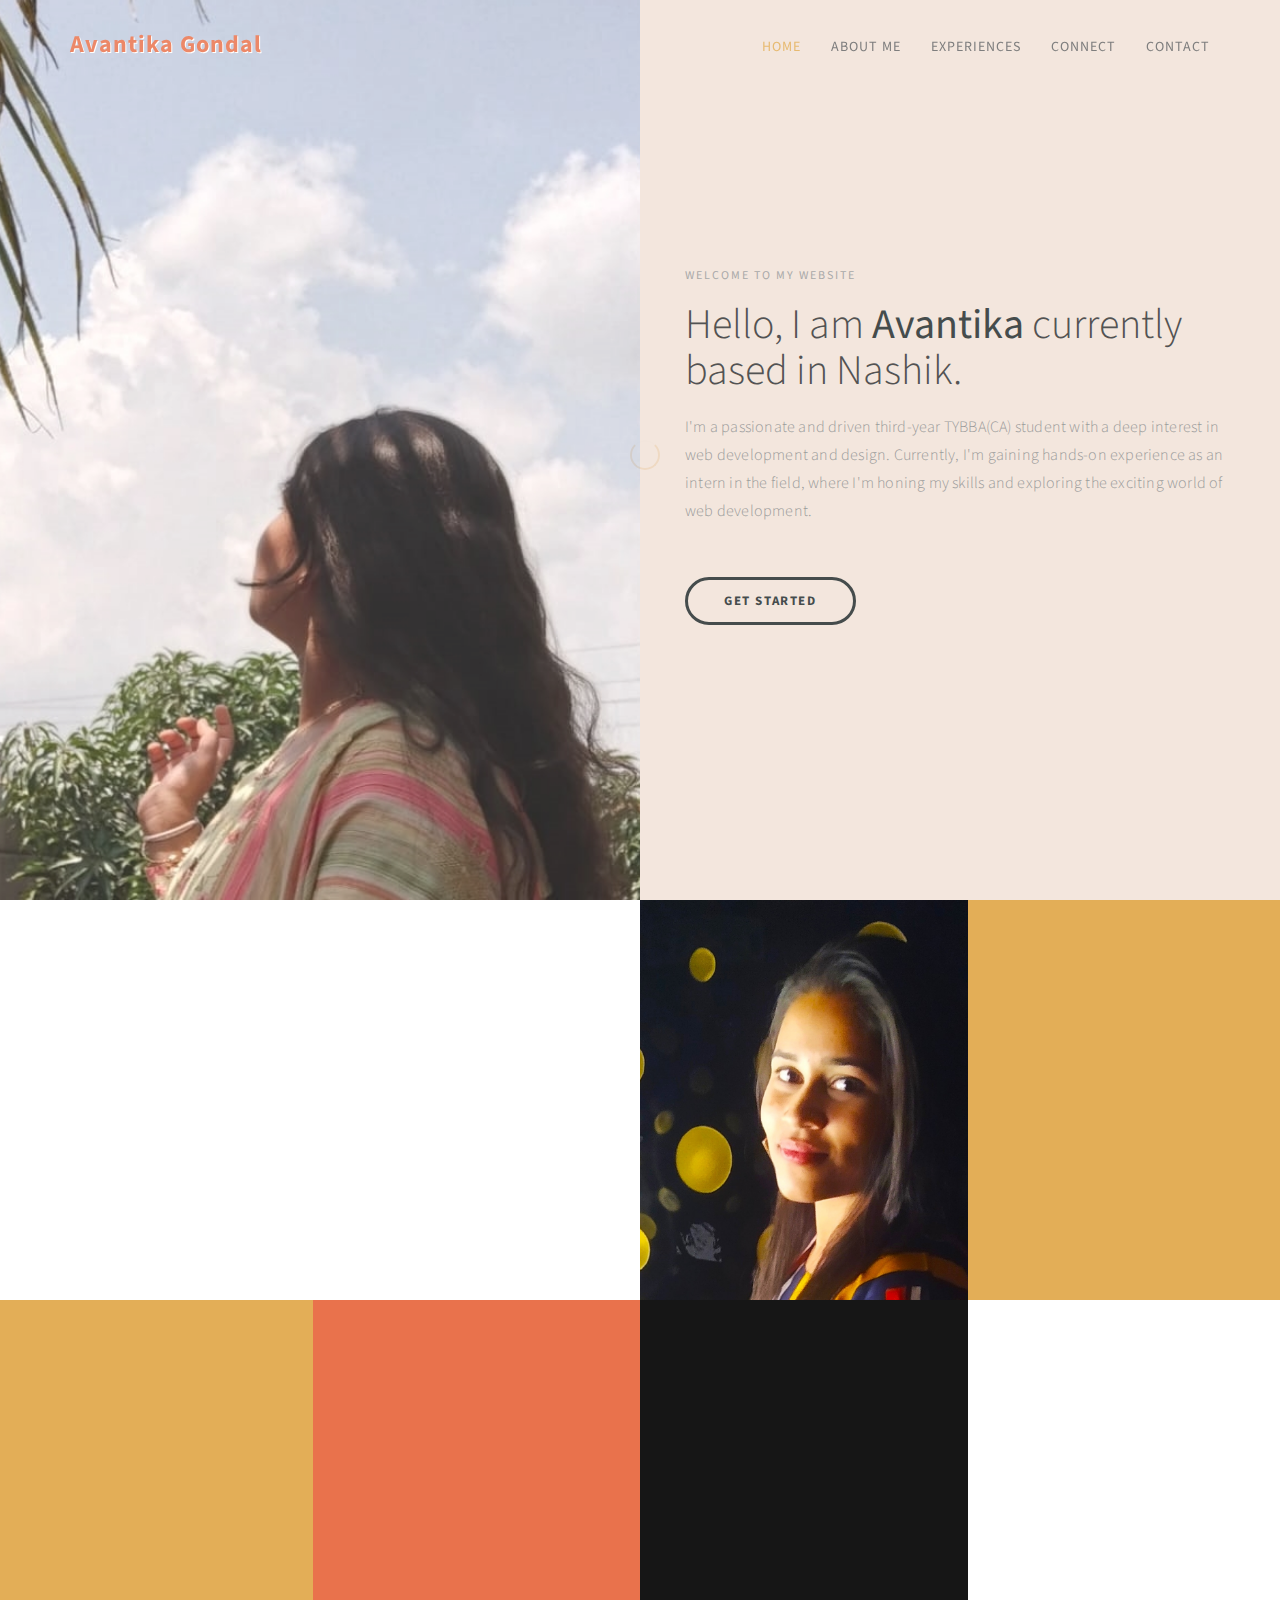
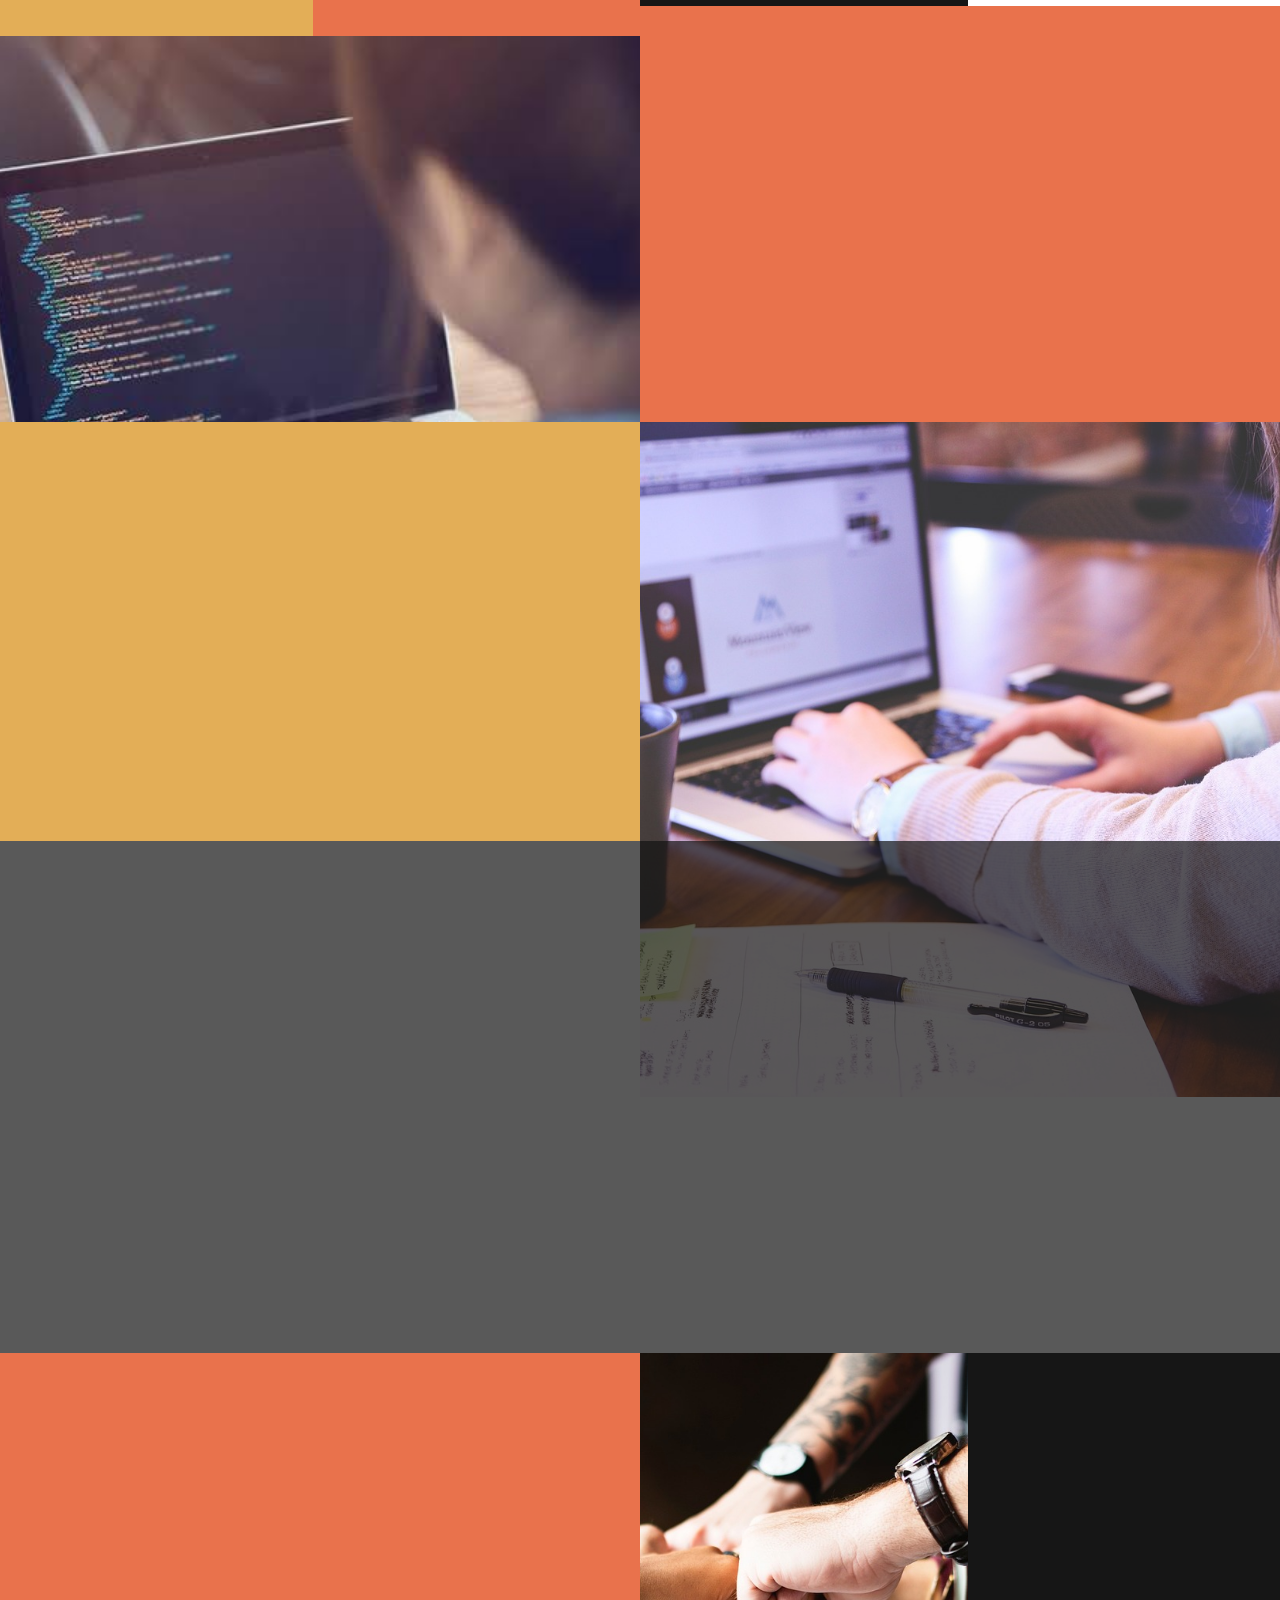
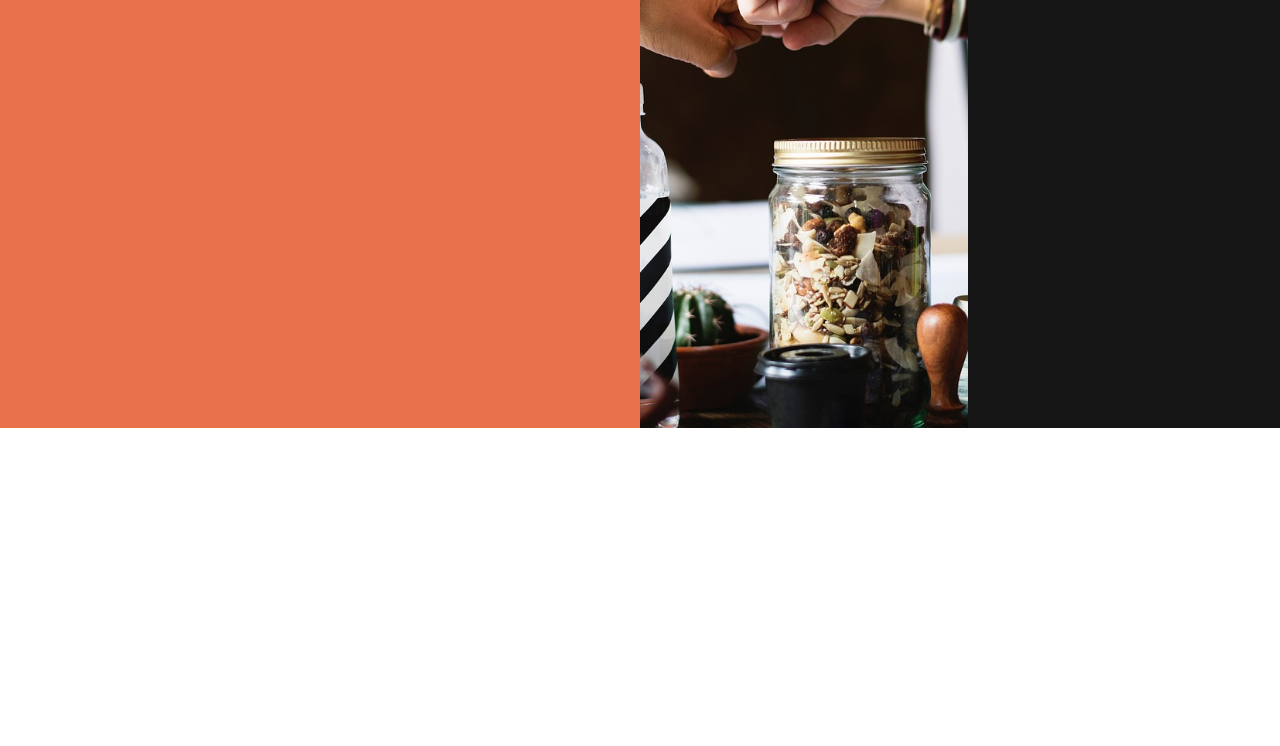
<file: TASK 2.PORTFOLIO WEBSITE/index.html>
<!DOCTYPE html>
<html lang="en">
<head>

<meta charset="UTF-8">
<meta http-equiv="X-UA-Compatible" content="IE=Edge">
<meta name="description" content="">
<meta name="keywords" content="">
<meta name="author" content="templatemo">
<meta name="viewport" content="width=device-width, initial-scale=1, maximum-scale=1">

<title>Avantika's portfolio</title>
<link rel="stylesheet" href="https://cdnjs.cloudflare.com/ajax/libs/font-awesome/6.0.0-beta3/css/all.min.css">
<link rel="stylesheet" href="css/bootstrap.min.css">
<link rel="stylesheet" href="css/animate.css">
<link rel="stylesheet" href="css/font-awesome.min.css">
<link rel="stylesheet" href="css/templatemo-style.css">

<link href="https://fonts.googleapis.com/css?family=Source+Sans+Pro:300,400,700" rel="stylesheet">

</head>
<body data-spy="scroll" data-target=".navbar-collapse" data-offset="50">


<!-- PRE LOADER -->

<div class="preloader">
     <div class="spinner">
          <span class="spinner-rotate"></span>
     </div>
</div>


<!-- Navigation Section -->

<div class="navbar navbar-fixed-top custom-navbar" role="navigation">
     <div class="container">

          <!-- navbar header -->
          <div class="navbar-header">
               <button class="navbar-toggle" data-toggle="collapse" data-target=".navbar-collapse">
                    <span class="icon icon-bar"></span>
                    <span class="icon icon-bar"></span>
                    <span class="icon icon-bar"></span>
               </button>
               <a href="#" class="navbar-brand">Avantika Gondal</a>
          </div>

          <div class="collapse navbar-collapse">
               <ul class="nav navbar-nav navbar-right">
                    <li><a href="#home" class="smoothScroll">Home</a></li>
                    <li><a href="#about" class="smoothScroll">About Me</a></li>
                    <li><a href="#experience" class="smoothScroll">Experiences</a></li>
                    <li><a href="#quotes" class="smoothScroll">Connect <menu></menu></a></li>
                    <li><a href="#contact" class="smoothScroll">Contact</a></li>
               </ul>
          </div>

     </div>
</div>


<!-- Home Section -->

<section id="home" class="parallax-section">
     <div class="container">
          <div class="row">

               <div class="col-md-6 col-sm-6">
                    <div class="home1-img"></div>
               </div>

               <div class="col-md-6 col-sm-6">
                    <div class="home-thumb">
                         <div class="section-title">
                              <h4 class="wow fadeInUp" data-wow-delay="0.3s">welcome to my website</h4>
                              <h1 class="wow fadeInUp" data-wow-delay="0.6s">Hello, I am <strong>Avantika</strong> currently based in Nashik.</h1>
                              <p class="wow fadeInUp" data-wow-delay="0.9s"> I'm a passionate and driven third-year TYBBA(CA) student with a deep interest in web development and design. Currently, I'm gaining hands-on experience as an intern in the field, where I'm honing my skills and exploring the exciting world of web development.
                              </p>
                              
                              <a href="#about" class="wow fadeInUp smoothScroll section-btn btn btn-success" data-wow-delay="1.4s">Get Started</a>
                              
                         </div>
                    </div>
               </div>


          </div>
     </div>
</section>


<!-- About Section -->

<section id="about" class="parallax-section">
     <div class="container">
          <div class="row">

               <div class="col-md-6 col-sm-12">
                    <div class="about-thumb">
                         <div class="wow fadeInUp section-title" data-wow-delay="0.4s">
                              <h1>I'm looking for...</h1>
                              <p class="color-yellow">Aspiring developer eager to learn and contribute to the world of coding</p>
                         </div>
                         <div class="wow fadeInUp" data-wow-delay="0.8s">
                              <p>As I look ahead to the future, my goal is to find a job that not only enhances my knowledge but also provides opportunities to showcase my skills and creativity. </p>
                              <p>I'm eager to contribute my best practices and innovative ideas to a dynamic team,& make a meaningful impact and help create exceptional web experiences.</p>
                         </div>
                    </div>
               </div>

               <div class="col-md-3 col-sm-6">
                    <div class="background-image about1-img"></div>
               </div>

               <div class="bg-yellow col-md-3 col-sm-6">
                    <div class="skill-thumb">
                         <div class="wow fadeInUp section-title color-white" data-wow-delay="1.2s">
                              <h1>My Skills</h1>
                              <p class="color-white">Photoshop.HTML CSS JS PHP JAVA PYTHON MYSQL PHPMYADMIN.Web Design</p>
                         </div>

                         <div class=" wow fadeInUp skills-thumb" data-wow-delay="1.6s">
                         <strong>Frontend Designning </strong>
                              <span class="color-white pull-right">90%</span>
                                   <div class="progress">
                                        <div class="progress-bar progress-bar-primary" role="progressbar" aria-valuenow="90" aria-valuemin="0" aria-valuemax="100" style="width: 90%;"></div>
                                   </div>

                         <strong>Backend processing</strong>
                              <span class="color-white pull-right">70%</span>
                                   <div class="progress">
                                        <div class="progress-bar progress-bar-primary" role="progressbar" aria-valuenow="70" aria-valuemin="0" aria-valuemax="100" style="width: 70%;"></div>
                                   </div>

                         <strong>HTML5 & CSS3</strong>
                              <span class="color-white pull-right">80%</span>
                                   <div class="progress">
                                        <div class="progress-bar progress-bar-primary" role="progressbar" aria-valuenow="80" aria-valuemin="0" aria-valuemax="100" style="width: 80%;"></div>
                                   </div>
                         </div>

                    </div>
               </div>

          </div>
     </div>
</section>


<!-- Service Section -->

<section id="service" class="parallax-section">
     <div class="container">
          <div class="row">

               <div class="bg-yellow col-md-3 col-sm-6">
                    <div class="wow fadeInUp color-white service-thumb" data-wow-delay="0.8s">
                         <i class="fa fa-desktop"></i>
                              <h3>Interface Design</h3>
                              <p class="color-white">Crafting user-friendly and visually engaging digital experiences.</p>
                    </div>
               </div>

               <div class="col-md-3 col-sm-6">
                    <div class="wow fadeInUp color-white service-thumb" data-wow-delay="1.2s">
                         <i class="fa fa-paper-plane"></i>
                              <h3>Media Strategy</h3>
                              <p class="color-white">Crafting effective content approaches for engagement.</p>
                    </div>
               </div>

               <div class="bg-dark col-md-3 col-sm-6">
                    <div class="wow fadeInUp color-white service-thumb" data-wow-delay="1.6s">
                         <i class="fa fa-table"></i>
                              <h3>SEO</h3>
                              <p class="color-white">Optimize websites Enhancing online visibility and traffic.</p>
                    </div>
               </div>

               <div class="bg-white col-md-3 col-sm-6">
                    <div class="wow fadeInUp service-thumb" data-wow-delay="1.8s">
                         <i class="fa fa-html5"></i>
                              <h3>Coding</h3>
                              <p>Crafting computer instructions through programming.</p>
                    </div>
               </div>

          </div>
     </div>
</section>


<!-- Experience Section -->

<section id="experience" class="parallax-section">
     <div class="container">
          <div class="row">

               <div class="col-md-6 col-sm-6">
                    <div class="background-image experience-img"></div>
               </div>

               <div class="col-md-6 col-sm-6">
                    <div class="color-white experience-thumb">
                         <div class="wow fadeInUp section-title" data-wow-delay="0.8s">
                              <h1>My work & Experiences</h1>
                              <p class="color-white">Previous projects and my tasks</p>
                         </div>

                         <div class="wow fadeInUp color-white media" data-wow-delay="1.2s">
                              <div class="media-object media-left">
                                   <i class="fa fa-laptop"></i>
                              </div>
                              <div class="media-body">
                                   <h3 class="media-heading">Web Developer intern  <small>2023 Aug - 2023 Sep</small></h3>
                                   <p class="color-white">I'm gaining hands-on experience as an intern in the field.</p>
                              </div>
                         </div>

                         <div class="wow fadeInUp color-white media" data-wow-delay="1.6s">
                              <div class="media-object media-left">
                                   <i class="fa fa-laptop"></i>
                              </div>
                              <div class="media-body">
                                   <h3 class="media-heading">College level projects <small>2021 Oct - 2023 Jan</small></h3>
                                   <p class="color-white"> demonstrating experience and problem-solving.</p>
                              </div>
                         </div>

                    </div>
               </div>

          </div>
     </div>
</section>


<!-- Education Section -->

<section id="education" class="parallax-section">
     <div class="container">
          <div class="row">

               <div class="col-md-6 col-sm-6">
                    <div class="color-white education-thumb">
                         <div class="wow fadeInUp section-title" data-wow-delay="0.8s">
                              <h1>My Education</h1>
                              <p class="color-white">The cources and education i have taken</p>
                         </div>

                         <div class="wow fadeInUp color-white media" data-wow-delay="1.2s">
                              <div class="media-object media-left">
                                   <i class="fa fa-laptop"></i>
                              </div>
                              <div class="media-body">
                                   <h3 class="media-heading">Higher secondary education <small>2018 - 2020May</small></h3>
                                   <p class="color-white">Gokhle Education Society | Commerce Stream</p>
                              </div>
                         </div>

                         <div class="wow fadeInUp color-white media" data-wow-delay="1.6s">
                              <div class="media-object media-left">
                                   <i class="fa fa-laptop"></i>
                              </div>
                              <div class="media-body">
                                   <h3 class="media-heading">Bachelor in Business Administration & Computer Application <small>2021 May - 2024 Dec</small></h3>
                                   <p class="color-white"> ACBCS Nashik | UG course of IT & Business</p>
                              </div>
                         </div>

                    </div>
               </div>

               <div class="col-md-6 col-sm-6">
                    <div class="background-image education-img"></div>
               </div>

          </div>
     </div>
</section>


<!-- connect me Section -->

<section id="quotes" class="parallax-section">
     <div class="overlay"></div>
     <div class="container">
          <div class="row">

               <div class="col-md-offset-1 col-md-10 col-sm-12">
                    <i class="wow fadeInUp fa fa-star" data-wow-delay="0.6s"></i>
                    <h2 class="wow fadeInUp" data-wow-delay="0.8s">Connect with Me..!!</h2>
                    <p class="wow fadeInUp" data-wow-delay="1s"><a href="https://instagram.com/avantiiiiiiikaa_?igshid=MzMyNGUyNmU2YQ==" target="_blank" rel="noopener noreferrer">
                         <i class="fab fa-instagram"></i> || Instagram Account
                       </a>
                       <br>
                       <a href="https://www.linkedin.com/in/avantika-gondal-ab6075222" target="_blank" rel="noopener noreferrer">
                         <i class="fab fa-linkedin"></i>  || LinkedIn Account
                       </a>
                       <br>
                       <a href="https://mail.google.com/mail/u/0/?tab=rm&ogbl#inbox">
                         <i class="fas fa-envelope"></i> || Email
                       </a>
                       <br>
                       <a href="https://github.com/Avantikagondal/OIBGRIP" target="_blank" rel="noopener noreferrer">
                         <i class="fab fa-github"></i> || GitHub
                       </a>
                       </p>
               </div>

          </div>
     </div>
</section>


<!-- Contact Section -->

<section id="contact" class="parallax-section">
     <div class="container">
          <div class="row">

               <div class="col-md-6 col-sm-12">
                    <div class="contact-form">
                         <div class="wow fadeInUp section-title" data-wow-delay="0.2s">
                              <h1 class="color-white">Say hello..</h1>
                              <p class="color-white">Let's chat! Ping me!</p>
                         </div>

                         <div id="contact-form">
                              <form action="#template-mo" method="post">
                                   <div class="wow fadeInUp" data-wow-delay="1s">
                                        <input name="fullname" type="text" class="form-control" id="fullname" placeholder="Your Name">
                                   </div>
                                   <div class="wow fadeInUp" data-wow-delay="1.2s">
                                        <input name="email" type="email" class="form-control" id="email" placeholder="Your Email">
                                   </div>
                                   <div class="wow fadeInUp" data-wow-delay="1.4s">
                                        <textarea name="message" rows="5" class="form-control" id="message" placeholder="Write your message..."></textarea>
                                   </div>
                                   <div class="wow fadeInUp col-md-6 col-sm-8" data-wow-delay="1.6s">
                                        <input name="submit" type="submit" class="form-control" id="submit" value="Send">
                                   </div>
                              </form>
                         </div>

                    </div>
               </div>

               <div class="col-md-3 col-sm-6">
                    <div class="background-image contact-img"></div>
               </div>

               <div class="bg-dark col-md-3 col-sm-6">
                    <div class="contact-thumb">
                         <div class="wow fadeInUp contact-info" data-wow-delay="0.6s">
                              <h3 class="color-white">Reach out anytime; I'm here</h3>
                              <p>Nashik Road ,Nashik.</p>
                         </div>

                         <div class="wow fadeInUp contact-info" data-wow-delay="0.8s">
                              <h3 class="color-white">Contact.</h3>
                              <p><i class="fa fa-envelope-o"></i> <a href="https://mail.google.com/mail/u/0/?tab=rm&ogbl#inbox">avantikagondal@gmail.com</a></p>
                              
                         </div>

                    </div>
               </div>

          </div>
     </div>
</section>


<!-- Footer Section -->

<footer>
	<div class="container">
		<div class="row">

               <div class="col-md-12 col-sm-12">
                    <div class="wow fadeInUp footer-copyright" data-wow-delay="0.2s">
                         <p>AVANTIKA GONDAL'S PORTFOLIO
                    
                    | Made by:<a href="https://github.com/Avantikagondal/OIBGRIP" target="_parent">GITHUB_AvantikaGondal</a></p>
                    </div>
				
                         
                    </ul>
               </div>
			
		</div>
	</div>
</footer>

<!-- SCRIPTS -->

<script src="js/jquery.js"></script>
<script src="js/bootstrap.min.js"></script>
<script src="js/jquery.parallax.js"></script>
<script src="js/smoothscroll.js"></script>
<script src="js/wow.min.js"></script>
<script src="js/custom.js"></script>

</body>
</html>
</file>
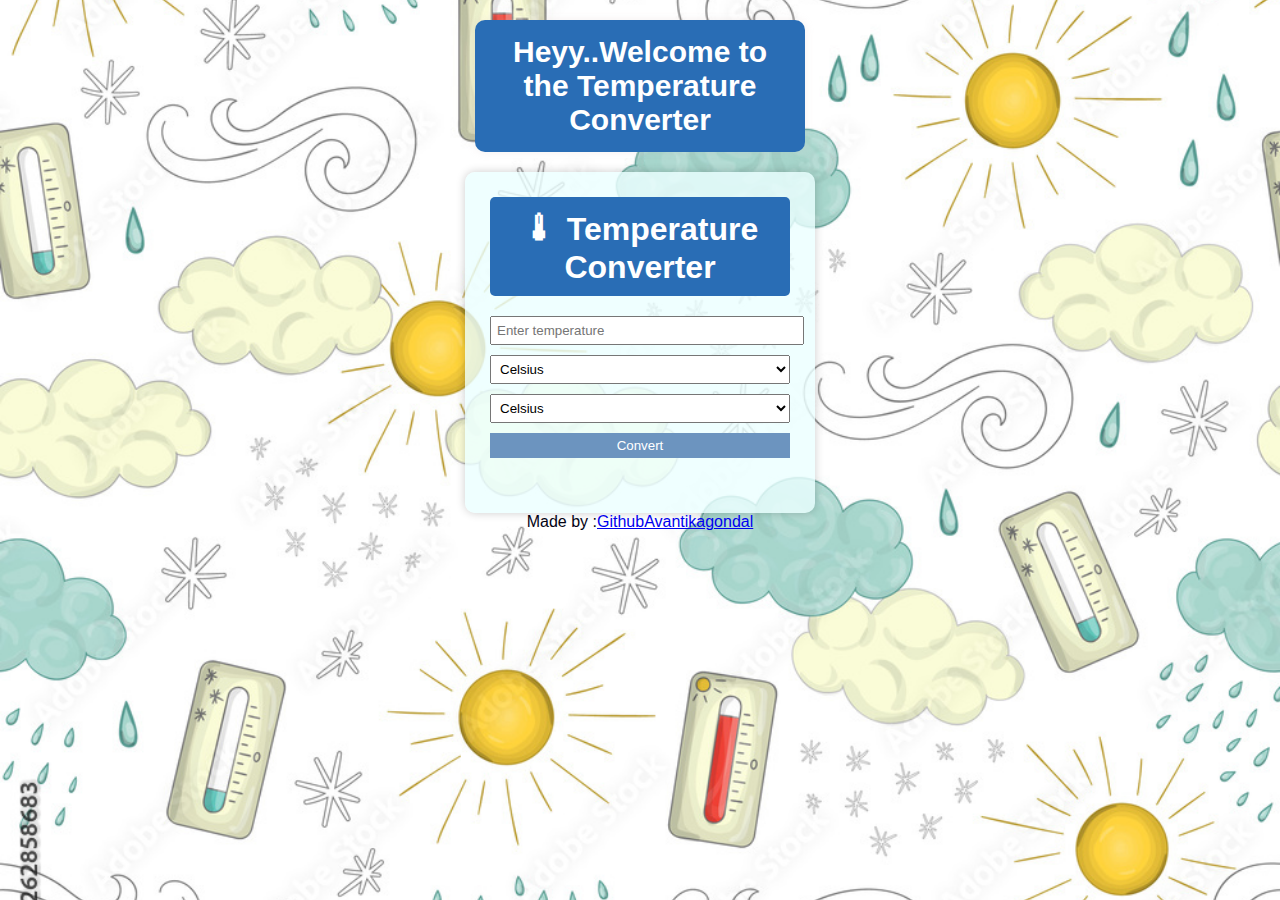
<file: TASK 3.TEMPERATURE CONVERTER/html.html>
<!DOCTYPE html>
<html lang="en">
<head>
    <meta charset="UTF-8">
    <meta name="viewport" content="width=device-width, initial-scale=1.0">
    <title>Temperature Converter</title>
    <style>
        body {
            font-family: Arial, sans-serif;
            background: url('background.jpeg') no-repeat center center fixed;
            background-size: cover;
            text-align: center;
            animation: fadeIn 1s ease;
        }

        @keyframes fadeIn {
            from { opacity: 0; }
            to { opacity: 1; }
        }

        #welcome-message {
            margin: 20px auto;
            background-color: #296db5;
            color: #fff;
            padding: 15px;
            border-radius: 10px;
            box-shadow: 0 0 10px rgba(200, 180, 180, 0.2);
            width: 300px;
            font-size: 30px;
            animation: fadeIn 1s ;
        }

        @keyframes popup {
            0%, 100% { transform: translateY(0); }
            50% { transform: translateY(-10px); }
        }

        #container {
            animation: fadeIn 5s ;
            background-color: rgba(235, 255, 255, 0.8);
            padding: 25px;
            border-radius: 10px;
            box-shadow: 0 0 10px rgba(0, 0, 0, 0.2);
            width: 300px;
            margin: 0 auto;
        }

        select, input, button {
            margin-bottom: 10px;
            padding: 5px;
            width: 100%;
        }

        button {
            animation:fadeIn 10s ;
            background-color: #6c94bf;
            color: #fff;
            border: none;
            cursor: pointer;
        }

        #result {
            font-size: 24px;
            margin-top: 20px;
        }

        h1 {
            background-color: #296db5;
            color: #fff;
            padding: 10px;
            border-radius: 5px;
            margin: 0 0 20px;
        }

        #thermometer-icon {
            font-size: 36px;
        }

        #footer {
            
            position: center;
            bottom: 17px;
            left: 10px;
            color: #030314;
        }
        
    </style>
</head>
<body>
    <div id="welcome-message">
        <b>Heyy..Welcome to the Temperature Converter</b>
    </div>
    <div id="container">
        <h1><span id="thermometer-icon">&#127777;</span> Temperature Converter</h1>
        <input type="number" id="temperature" placeholder="Enter temperature" required>
        <select id="fromUnit">
            <option value="celsius">Celsius</option>
            <option value="fahrenheit">Fahrenheit</option>
            <option value="kelvin">Kelvin</option>
        </select>
        <select id="toUnit">
            <option value="celsius">Celsius</option>
            <option value="fahrenheit">Fahrenheit</option>
            <option value="kelvin">Kelvin</option>
        </select>
        <button onclick="convertTemperature()">Convert</button>
        <div id="result"></div>
    </div>

    <div id="footer">
        Made by :<a href="https://github.com/Avantikagondal/OIBGRIP" target="_blank">GithubAvantikagondal</a>
        
    </div>

    <script>
        function convertTemperature() {
            const temperature = parseFloat(document.getElementById("temperature").value);
            const fromUnit = document.getElementById("fromUnit").value;
            const toUnit = document.getElementById("toUnit").value;

            let result;
            if (fromUnit === toUnit) {
                result = temperature;
            } else if (fromUnit === "celsius" && toUnit === "fahrenheit") {
                result = (temperature * 9/5) + 32;
            } else if (fromUnit === "celsius" && toUnit === "kelvin") {
                result = temperature + 273.15;
            } else if (fromUnit === "fahrenheit" && toUnit === "celsius") {
                result = (temperature - 32) * 5/9;
            } else if (fromUnit === "fahrenheit" && toUnit === "kelvin") {
                result = (temperature - 32) * 5/9 + 273.15;
            } else if (fromUnit === "kelvin" && toUnit === "celsius") {
                result = temperature - 273.15;
            } else if (fromUnit === "kelvin" && toUnit === "fahrenheit") {
                result = (temperature - 273.15) * 9/5 + 32;
            }

            document.getElementById("result").textContent = `Converted Temperature: ${result.toFixed(2)} ${toUnit}`;
        }
    </script>
</body>
</html>
</file>
<file: TASK 2.PORTFOLIO WEBSITE/css/templatemo-style.css>
body {
	background: #ffffff;
    font-family: 'Source Sans Pro', sans-serif;
    font-style: normal;
	font-weight: 300;
    overflow-x: hidden;
}

html,body {
  width: 100%;
  height: 100%;
}


/*---------------------------------------
    Typorgraphy              
-----------------------------------------*/

h1,h2,h3,h4,h5,h6 {
  font-style: normal;
  font-weight: 300;
}

h1,h2,h3 {
  font-weight: 300;
}

h1 {
  font-size: 42px;
  padding-bottom: 14px;
  margin-bottom: 0px;
}

h2 {
  font-size: 42px;
  line-height: 52px;
  margin-top: 0px;
}

h3 {
  font-size: 26px;
  line-height: 32px;
  padding-bottom: 6px;
}

h4 {
  color: #999;
  font-size: 12px;
  font-weight: normal;
  letter-spacing: 2px;
  text-transform: uppercase;
  padding-top: 6px;
}

h5 {
  color: #666666;
}

strong {
  color: #232B2B;
  font-weight: normal;
}

p {
    color: #888;
    font-size: 16px;
    font-weight: 300;
    line-height: 28px;
    letter-spacing: 0.2px;
}

.section-btn {
  background-color: transparent;
  border: 3px solid #232B2B;
  border-radius: 100px;
  color: #232B2B;
  font-size: 13px;
  font-weight: bold;
  letter-spacing: 1.6px;
  padding: 12px 36px;
  margin-top: 42px;
  transition: all 0.4s ease-in-out;
  text-transform: uppercase;
}

.section-btn:hover {
  background: #E3AE57;
  border-color: transparent;
  color: #ffffff;
}

.btn-success:focus {
  background-color: #000;
  border-color: transparent;
}

.parallax-section {
  background-attachment: fixed !important;
  background-size: cover !important;
}

.section-title {
  position: relative;
  padding-bottom: 22px;
}

#about,
#service,
#experience,
#education,
#contact {
  position: relative;
}

#home .container,
#about .container, 
#experience .container,
#service .container,
#education .container,
#contact .container {
  width: 100%;
  padding: 0;
  margin: 0;
}

#experience .experience-thumb,
#education .education-thumb  {
  padding: 22px 42px 42px 42px;
}

#service,
#quotes,
footer {
  text-align: center;
}

#experience,
#education {
  background: #E9724C;
}

.background-image {
    background-position: 50% 50% !important;
    background-size: cover !important;
    width: 100%;
    height: 100%;
    min-height: 75vh;
    position: absolute;
    top: 0;
    right: 0;
    bottom: 0;
    left: 0;
}

.color-white {
  color: #ffffff;
}

.color-yellow {
  color: #E3AE57;
}

.bg-yellow {
  background: #E3AE57;
}

.bg-white {
  background: #ffffff;
}

.bg-dark {
  background: #161616;
}



/*---------------------------------------
    General               
-----------------------------------------*/

html{
  -webkit-font-smoothing: antialiased;
}

a {
  color: #E3AE57;
  -webkit-transition: 0.5s;
  -o-transition: 0.5s;
  transition: 0.5s;
  text-decoration: none !important;
}
a:hover, a:active, a:focus {
  color: #E3AE57;
  outline: none;
}

* {
  -webkit-box-sizing: border-box;
  -moz-box-sizing: border-box;
  box-sizing: border-box;
}

*:before,
*:after {
  -webkit-box-sizing: border-box;
  -moz-box-sizing: border-box;
  box-sizing: border-box;
}



/*---------------------------------------
    Preloader section              
-----------------------------------------*/

.preloader {
  position: fixed;
  top: 0;
  left: 0;
  width: 100%;
  height: 100%;
  z-index: 99999;
  display: flex;
  flex-flow: row nowrap;
  justify-content: center;
  align-items: center;
  background: none repeat scroll 0 0 #ffffff;
}

.spinner {
  border: 1px solid transparent;
  border-radius: 5px;
  position: relative;
}

.spinner:before {
  content: '';
  box-sizing: border-box;
  position: absolute;
  top: 50%;
  left: 50%;
  width: 30px;
  height: 30px;
  margin-top: -10px;
  margin-left: -10px;
  border-radius: 50%;
  border: 2px solid #E3AE57;
  border-top-color: #f9f9f9;
  animation: spinner .6s linear infinite;
}

@-webkit-@keyframes spinner {
  to {transform: rotate(360deg);}
}

@keyframes spinner {
  to {transform: rotate(360deg);}
}



/*---------------------------------------
    Navigation section              
-----------------------------------------*/

.custom-navbar {
    margin-bottom: 0;
    background-color: #ffffff;
}

.custom-navbar .navbar-brand {
    color: #E9724C;
	text-shadow: 1px 1px #fff;
    font-weight: bold;
    font-size: 24px;
    line-height: 35px;
    letter-spacing: 1px;
}

.custom-navbar .nav li a {
    color: #666;
    font-size: 14px;
    font-weight: 400;
    letter-spacing: 1px;
    text-transform: uppercase;
    line-height: 40px;
    transition: all 0.4s ease-in-out;
}

.custom-navbar .nav li a:hover {
    background: transparent;
    color: #E3AE57;
}

.custom-navbar .navbar-nav > li > a:hover,
.custom-navbar .navbar-nav > li > a:focus {
  background-color: transparent;
}

.custom-navbar .nav li.active > a {
    background-color: transparent;
    color: #E3AE57;
}

.custom-navbar .navbar-toggle {
    border: none;
    padding-top: 10px;
}

.custom-navbar .navbar-toggle {
    background-color: transparent;
}

.custom-navbar .navbar-toggle .icon-bar {
    background: #E3AE57;
    border-color: transparent;
}

@media(min-width:768px) {
    .custom-navbar {
        padding: 12px 0;
        border-bottom: 0;
        background: 0 0; 
    }
    .custom-navbar.top-nav-collapse {
        background: #ffffff;
        box-shadow: 0px 2px 8px 0px rgba(50, 50, 50, 0.08);
        padding: 0;
    }

}



/*---------------------------------------
    Home section              
-----------------------------------------*/

#home h1 {
  padding-bottom: 18px;
}

#home .col-md-6 {
  background: #f1e2d7;
/* light blue color: #c3eafd; */
  padding-right: 0;
  padding-left: 0;
}

#home .home1-img {
  background: url('../images/home1-img.jpg') no-repeat;
  background-size: cover;
  background-position: 50% 50%;
  width: 100%;
  height: 100vh;
}

#home .home-thumb {
  display: -webkit-box;
  display: -webkit-flex;
  display: -ms-flexbox;
  display: flex;
  -webkit-box-align: center;
  -webkit-align-items: center;
  -ms-flex-align: center;
  align-items: center;
  height: 100vh;
  padding: 0 45px 0 45px;
}



/*---------------------------------------
   About section              
-----------------------------------------*/

#about .about1-img {
    background: url('../images/about1-img.jpg') no-repeat;
}

#about .about-thumb,
#about .skill-thumb {
  padding: 22px 32px 32px 32px;
}

#about .progress {
  background: #ffffff;
  border-radius: 0px;
  box-shadow: none;
  height: 2px;
}

#about .progress-bar-primary {
  background: #232B2B;
}

#about strong,
#about span {
  font-weight: bold;
  display: inline-block;
  padding-bottom: 8px;
}



/*---------------------------------------
    Service section              
-----------------------------------------*/

#service {
  background: #E9724C;
}

#service p {
  font-size: 18px;
  line-height: 30px;
}

#service .service-thumb {
  padding: 52px 22px 52px 22px;
}

#service .service-thumb .fa {
  font-size: 42px;
  padding-bottom: 22px;
}



/*---------------------------------------
    Experience section              
-----------------------------------------*/

#experience .experience-img {
  background: url('../images/experience-img.jpg') no-repeat;
}

#experience .media-heading {
  margin-bottom: 0px;
}

#experience .media .fa {
  font-size: 42px;
  margin-right: 14px;
}

#experience small {
  color: #633;
  font-weight: bold;
}

/*---------------------------------------
    Education section              
-----------------------------------------*/

#education {
  background: #E3AE57;
}

#education .education-img {
  background: url('../images/education-img.jpg') no-repeat;
}

#education .media-heading {
  margin-bottom: 0px;
}

#education .media .fa {
  font-size: 42px;
  margin-right: 14px;
}

#education small {
  color: #886D1E;
  font-weight: bold;
}



/*---------------------------------------
   Quotes section              
-----------------------------------------*/

#quotes {
    background: url('../images/quotes-bg.jpg') 50% 0 repeat-y fixed;
    background-size: cover;
    background-position: center center;
    color: #ffffff;
    position: relative;
    padding: 100px 0px;
}

#quotes .overlay {
    background: #121212;
    width: 100%;
    height: 100%;
    position: absolute;
    top: 0;
    opacity: 0.7;
}

#quotes .fa {
  font-size: 42px;
  margin-top: 32px;
  margin-bottom: 22px;
}

#quotes p {
  padding-top: 32px;
}


/*---------------------------------------
    Contact section              
-----------------------------------------*/

#contact {
  background: #E9724C;
}

#contact .contact-form,
#contact .contact-thumb {
  padding: 22px 32px 22px 32px;
  min-height: 75vh;
}

#contact .contact-img {
  background: url('../images/contact-img.jpg') no-repeat;
  min-height: 75vh;
}

#contact .contact-info {
  padding-top: 6px;
  padding-bottom: 6px;
}

#contact .form-control::-moz-placeholder{color:#ffffff;opacity:1}
#contact .form-control:-ms-input-placeholder{color:#ffffff}
#contact .form-control::-webkit-input-placeholder{color:#ffffff}

#contact .form-control {
  background: transparent;
  border: none;
  border-bottom: 1px solid #E3AE57;
  border-radius: 0px;
  box-shadow: none;
  color: #ffffff;
  font-size: 18px;
  margin-top: 10px;
  margin-bottom: 25px;
  transition: all 0.4s ease-in-out;
}

#contact .form-control:focus {
  border-bottom-color: #ffffff;
}

#contact input {
  height: 45px;
}

#contact input[type="submit"] {
  background: #ffffff;
  border: 2px solid transparent;
  border-radius: 40px;
  color: #161616;
  padding-bottom: 10px;
}

#contact input[type="submit"]:hover {
  background: transparent;
  border-color: #ffffff;
  color: #ffffff;
}

#contact .fa {
  padding-right: 10px;
}



/*---------------------------------------
   Footer section              
-----------------------------------------*/

footer {
    padding: 140px 0px;
}



/*---------------------------------------
   Social icon             
-----------------------------------------*/

.social-icon {
    position: relative;
    padding: 0;
    margin: 0;
    text-align: center;
}

.social-icon li {
    display: inline-block;
    list-style: none;
}

.social-icon li a {
    border: 2px solid transparent;
    color: #999;
    border-radius: 100px;
    cursor: pointer;
    font-size: 16px;
    text-decoration: none;
    transition: all 0.4s ease-in-out;
    width: 50px;
    height: 50px;
    line-height: 50px;
    text-align: center;
    vertical-align: middle;
    position: relative;
    margin: 22px 4px 10px 4px;
}

.social-icon li a:hover {
    background: #E3AE57;
    border-color: #ffffff;
    color: #ffffff;
    transform: scale(1.1);
}



/*---------------------------------------
   Mobile Responsive         
-----------------------------------------*/

@media only screen and (max-width: 580px) {
  h1 {
    font-size: 32px;
  }

  h2 {
    font-size: 28px;
    line-height: inherit;
  }

  h3 {
    font-size: 22px;
    line-height: inherit;
  }
}

@media only screen and (max-width: 767px) {
  .custom-navbar .navbar-brand {
    line-height: 18px;
  }

  #home .home-thumb {
    height: auto;
    padding-top: 32px;
    padding-bottom: 12px;
  }

  #home .container,
  #about .container, 
  #experience .container,
  #service .container,
  #education .container,
  #contact .container {
    padding-right: 15px;
    padding-left: 15px;
  }

  #about .col-md-3,
  #experience .col-md-6,
  #education .col-md-6,
  #contact .col-md-3 {
    padding: 0;
    margin: 0;
  }

  .background-image {
    position: relative;
    min-height: 65vh;
  }
}

@media only screen and (max-width: 1024px) {
  .section-title {
    padding-bottom: 12px;
  }

  footer {
    padding: 40px 0;
  }
}
</file>
